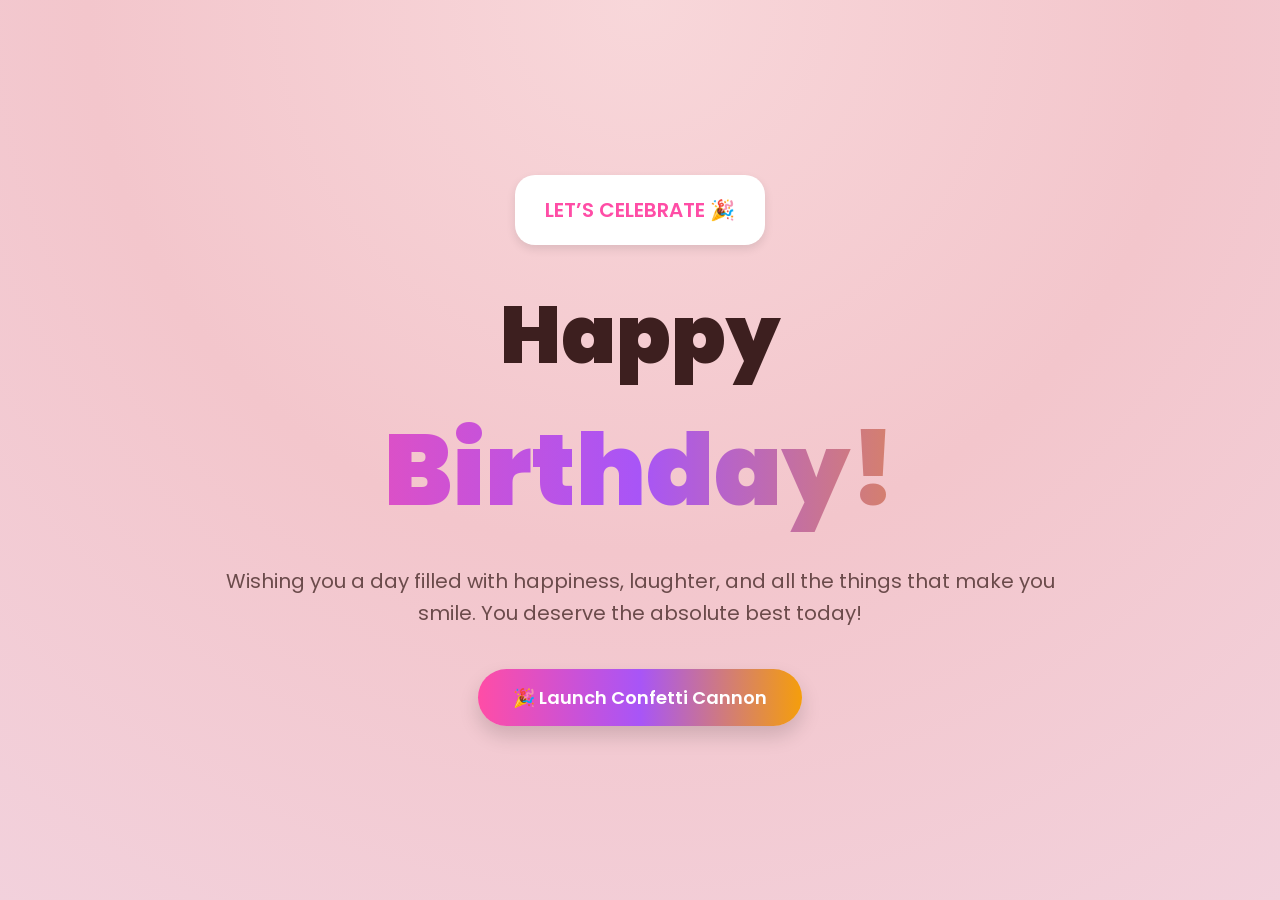
<file: index.html>
<!DOCTYPE html>
<html lang="en">
<head>
  <meta charset="UTF-8">
  <meta name="viewport" content="width=device-width, initial-scale=1.0">
  <title>Happy Birthday</title>

  <!-- Google Font -->
  <link href="https://fonts.googleapis.com/css2?family=Poppins:wght@400;600;900&display=swap" rel="stylesheet">

  <!-- CSS -->
  <link rel="stylesheet" href="style.css">
  
</head>
<body>
    <audio id="cheerAudio" src="audio/cheer.mp3" preload="auto"></audio>
  <div class="container">

  <!-- LANDING PAGE -->
  <div class="landingPage-section" id="landingPage">
    <button class="top-btn">LET’S CELEBRATE 🎉</button>

    <h1>Happy</h1>
    <div class="gradient-text">Birthday!</div>

    <p>
      Wishing you a day filled with happiness, laughter, and all the things
      that make you smile. You deserve the absolute best today!
    </p>

    <button class="cta" id="confettiBtn">
      🎉 Launch Confetti Cannon
    </button>
  </div>

  <!-- MEMORIES PAGE -->
    
    <div class="memories-section hidden" id="memoriesSection">
        <h2>Our Memories 💖</h2>
        <h3>You are the best thing that ever happened to me.</h3>
        <div class="carousel">
            <div class="carousel-track">
                <img src="images/image1.jpg">
                <img src="images/image2.jpg">
                <img src="images/image3.jpg">
                <img src="images/image4.jpg">
                <img src="images/image5.jpg">
                <img src="images/image6.jpg">
                <img src="images/image7.jpg">
                <img src="images/image8.jpg">
                <img src="images/image8.jpg">
                <img src="images/image9.jpg">
                <img src="images/image10.jpg">
                <!-- duplicate for smooth loop -->
                <img src="images/image1.jpg">
                <img src="images/image2.jpg">
                <img src="images/image3.jpg">
                <img src="images/image4.jpg">
                <img src="images/image5.jpg">
                <img src="images/image6.jpg">
                <img src="images/image7.jpg">
                <img src="images/image8.jpg">
                <img src="images/image8.jpg">
                <img src="images/image9.jpg">
                <img src="images/image10.jpg">
            </div>
        </div>
        <div>
            <button>Next</button>
        </div>
    </div>

    <!-- LETTER + BALLOON SECTION -->
    <div class="letter-balloon-section hidden" id="letterBalloonSection">
        <div class="grid-container">
            <div class="letter">
                <h2>My Dearest</h2>
                <p>
                    I just want you to know how much you mean to me. Every day with you is
                    a blessing, and I cherish every memory we’ve created together.
                    I'm sorry if sometimes I hurt your feelings, I never meant to.
                    Thank you for being my companion in life, my smile, and my joy.
                    I will be with you till my last breath. I will never leave your side.
                    Through ups and downs, partner. As long as I am alive, you will never be alone.
                    I love you so much, my donut.💖
                </p>
            </div>
            <div class="balloon-game">
                <h2>Pop the Balloons 🎈</h2>
                <div class="balloon-area" id="balloonArea">
                    <!-- Balloons will be generated here via JS -->
                </div>
            </div>
        </div>
       
        <div>
            <button>Next</button>
        </div>
    </div>

    <!-- FINAL CAKE SECTION -->
    <div class="cake-section hidden" id="cakeSection">
        <div class="cake-container">
            <h2>Make a Wish!</h2>
            <div class="cake" id="cake">
                <div class="candles">
                    <div class="candle"></div>
                    <div class="candle"></div>
                    <div class="candle"></div>
                </div>
                <div class="cake-image"><img src="images/cake.jpg" alt=""></div>
                <!--<div class="cake-base"></div>-->
            </div>
        </div>
        <div class="cards-area" id="cardsArea">
            <!-- 5 cards will appear here after cake click -->
        </div>
    </div>

</div>
  </div>

  <!-- JS -->
  <script src="index.js"></script>
</body>
</html>
</file>
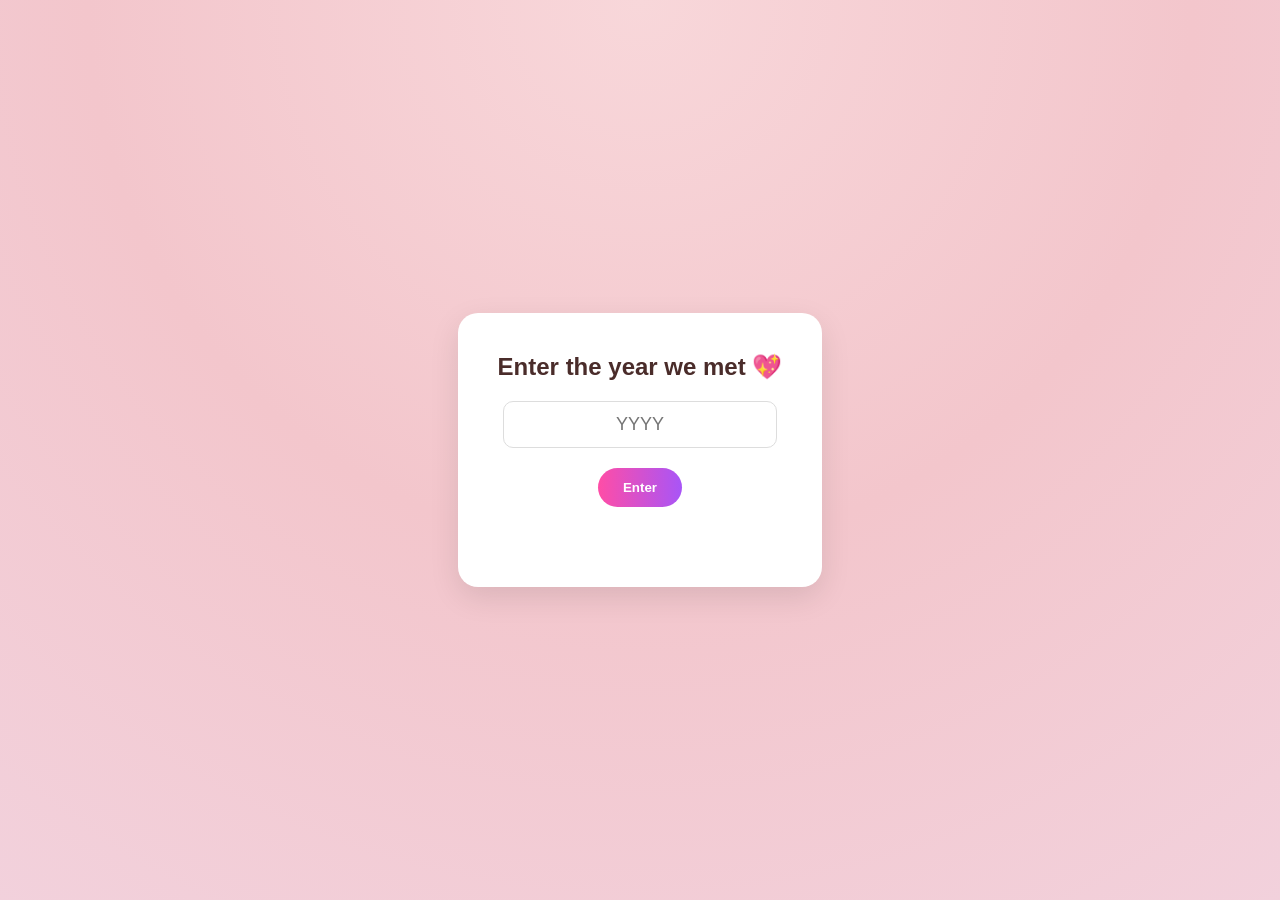
<file: auth.html>
<!DOCTYPE html>
<html lang="en">
<head>
  <meta charset="UTF-8">
  <title>Enter</title>
  <link rel="stylesheet" href="style.css">
</head>
<body>

<div class="auth-container">
  <h2>Enter the year we met 💖</h2>

  <input type="password" id="yearInput" placeholder="YYYY">

  <button onclick="checkYear()">Enter</button>

  <p id="errorMsg"></p>
</div>

<script src="index.js"></script>
</body>
</html>
</file>
<file: style.css>
* {
  margin: 0;
  padding: 0;
  box-sizing: border-box;
  font-family: 'Poppins', sans-serif;
}
.memories-section button, .letter-balloon-section button{
    cursor: pointer;
    border: none;
    background: #d862bf;
    padding: 10px 40px;
    color: white;
    border-radius: 10px;
    margin-top: 20px;
}
body {
  height: 100vh;
  display: flex;
  justify-content: center;
  align-items: center;
  background: radial-gradient(circle at top, #f8d7da, #f3c6cc, #f2d1dc);
  overflow: hidden;
  text-align: center;
  color: #4a2c2a;
}

/* Container */
.container {
  max-width: 900px;
  padding: 20px;
}

/* Top Button */
.top-btn {
  display: inline-block;
  padding: 20px 30px;
  font-size: 20px;
  border-radius: 20px;
  background: white;
  color: #ff4da6;
  font-weight: 600;
  margin-bottom: 30px;
  box-shadow: 0 4px 10px rgba(0,0,0,0.1);
  border: none;
  cursor: pointer;
}

/* Main Heading */
h1 {
  font-size: 80px;
  font-weight: 900;
  color: #3d1f1f;
}

/* Gradient Birthday */
.gradient-text {
  font-size: 100px;
  font-weight: 900;
  background: linear-gradient(90deg, #ff4da6, #a855f7, #f59e0b);
  -webkit-background-clip: text;
  -webkit-text-fill-color: transparent;
}

/* Description */
p {
  margin-top: 20px;
  font-size: 20px;
  color: #6b4b4b;
  line-height: 1.6;
}

/* CTA Button */
.cta {
  margin-top: 40px;
  padding: 15px 35px;
  border: none;
  border-radius: 40px;
  font-size: 18px;
  font-weight: 600;
  color: white;
  cursor: pointer;
  background: linear-gradient(90deg, #ff4da6, #a855f7, #f59e0b);
  box-shadow: 0 10px 20px rgba(0,0,0,0.15);
  transition: transform 0.2s ease;
}

.cta:hover {
  transform: scale(1.05);
}

/* Confetti */
.confetti {
  position: absolute;
  width: 10px;
  height: 10px;
  opacity: 0.7;
  animation: fall linear forwards;
}

@keyframes fall {
  to {
    transform: translateY(100vh) rotate(360deg);
  }
}

/* AUTH PAGE */
.auth-container {
  display: flex;
  flex-direction: column;
  align-items: center;
  gap: 20px;

  background: white;
  padding: 40px;
  border-radius: 20px;

  box-shadow: 0 10px 30px rgba(0,0,0,0.1);
}

.auth-container h2 {
  font-size: 24px;
}

.auth-container input {
  padding: 12px 20px;
  border-radius: 10px;
  border: 1px solid #ddd;
  font-size: 18px;
  text-align: center;
}

.auth-container button {
  padding: 12px 25px;
  border: none;
  border-radius: 30px;
  background: linear-gradient(90deg, #ff4da6, #a855f7);
  color: white;
  font-weight: 600;
  cursor: pointer;
}

#errorMsg {
  color: red;
  font-size: 14px;
}

/* HIDE CLASS */
.hidden {
  display: none;
}
button:focus {
  outline: none;
}
.memories-section {
  position: absolute; /* center in viewport */
  top: 50%;
  left: 50%;
  transform: translate(-50%, -50%);
  width: 100vw;
  text-align: center;
  padding: 40px 0;
  overflow: hidden;
  display: flex;
  flex-direction: column;
  align-items: center;
  justify-content: center;

  /* start hidden */
  opacity: 0;
  pointer-events: none; /* prevent interaction when hidden */
  transition: opacity 0.6s ease; /* smooth fade-in */
}

.memories-section:not(.hidden) {
  opacity: 1;
  pointer-events: auto;
}

/* H2 */
.memories-section h2 {
  font-size: 50px;
}
.memories-section h3{
    margin-bottom: 30px;
}

/* CAROUSEL */
.carousel {
  position: relative;
  width: 100vw; /* full screen */
  overflow: hidden;
  display: flex;
  justify-content: center; /* center the track */
}

.carousel-track {
  display: flex;
  gap: 20px;
  width: max-content;
  margin: 0 auto; /* true center */
  animation: scrollLeft 25s linear infinite;
}

.carousel img {
  
  height: 400px;
  object-fit: cover;
  border-radius: 20px;
  box-shadow: 0 10px 20px rgba(0,0,0,0.2);
}

/* SCROLL ANIMATION */
@keyframes scrollLeft {
  0% {
    transform: translateX(0);
  }
  100% {
    transform: translateX(-50%);
  }
}

/* LETTER + BALLOON SECTION */
.letter-balloon-section {
  position: absolute;
  top: 50%;
  left: 50%;
  transform: translate(-50%, -50%);
  width: 100vw;
  height: 100vh;
  padding: 40px;
  display: flex;
  flex-direction: column;
  align-items: center;
  justify-content: center;
  opacity: 0;
  pointer-events: none;
  transition: opacity 0.6s ease;
  background: radial-gradient(circle at top, #f8d7da, #f3c6cc, #f2d1dc);
}

.letter-balloon-section:not(.hidden) {
  opacity: 1;
  pointer-events: auto;
}

/* Grid container */
.grid-container {
  display: grid;
  grid-template-columns: 1fr 1fr;
  gap: 40px;
  width: 90%;
  max-width: 1200px;
}

/* Letter side */
.letter {
  background: rgba(255, 255, 255, 0.9);
  padding: 30px;
  border-radius: 20px;
  box-shadow: 0 10px 25px rgba(0,0,0,0.1);
  text-align: left;
}

.letter h2 {
  font-size: 40px;
  margin-bottom: 20px;
}

.letter p {
  font-size: 20px;
  line-height: 1.6;
}

/* Balloon game side */
.balloon-game {
  position: relative;
  background: rgba(255, 255, 255, 0.9);
  border-radius: 20px;
  padding: 30px;
  box-shadow: 0 10px 25px rgba(0,0,0,0.1);
}

.balloon-game h2 {
  font-size: 36px;
  margin-bottom: 20px;
}

.balloon-area {
  position: relative;
  width: 100%;
  height: 400px;
  overflow: hidden;
  background: linear-gradient(to top, #a0f0ff, #ffffff);
  border-radius: 15px;
}
.balloon {
  width: 50px;
  height: 70px;
  border-radius: 50% 50% 50% 50% / 60% 60% 40% 40%;
  position: absolute;
  bottom: 0;
  cursor: pointer;
  transition: transform 6s linear, opacity 0.3s ease;
}

/* FINAL CAKE SECTION */
.cake-section h2{
    font-size: 40px;
}
.cake-section {
  position: absolute;
  top: 50%;
  left: 50%;
  transform: translate(-50%, -50%);
  width: 100vw;
  height: 100vh;
  text-align: center;
  padding: 40px;
  opacity: 0;
  pointer-events: none;
  transition: opacity 0.6s ease;
  display: flex;
  flex-direction: column;
  align-items: center;
  justify-content: center;
}

.cake-section:not(.hidden) {
  opacity: 1;
  pointer-events: auto;
}

/* Cake styling */
.cake-container {
  position: relative;
  display: flex;
  flex-direction: column;
  align-items: center;
}

.cake {
  
}
.cake-section img{
    width: 200px;
    text-align: center;
    margin-top: 20px;
    border-radius: 40px;
}
.cake-image{
    text-align: center;
}
.cake-base {
  width: 100%;
  height: 80px;
  background: linear-gradient(#ffffff, #f9052a);
  border-radius: 0 0 20px 20px;
  position: absolute;
  bottom: 0;
}

.candles {
  display: flex;
  justify-content: space-between;
  position: absolute;
  top: 70px;
  width: 40%;
  left: 30%;
  
}

.candle {
  width: 15px;
  height: 40px;
  background: #d862bf;
  border-radius: 3px;
  position: relative;
}

.candle::after {
  content: '';
  width: 6px;
  height: 10px;
  background: yellow;
  border-radius: 50%;
  position: absolute;
  top: -10px;
  left: 2px;
  box-shadow: 0 0 10px 2px yellow;
  transition: opacity 0.3s ease;
}

/* Cards */
.cards-area {
  position: relative;
  width: 100%;
  height: 200px;
  margin-top: 40px;
}

.card {
  position: absolute;
  width: 120px;
  height: 160px;
  background: #fff;
  border-radius: 15px;
  box-shadow: 0 5px 15px rgba(0,0,0,0.2);
  display: flex;
  align-items: center;
  justify-content: center;
  cursor: pointer;
  font-weight: bold;
  color: #4a2c2a;
  text-align: center;
  padding: 10px;
  transition: transform 0.3s;
}

.card.revealed {
  background: #ff4da6;
  color: white;
  transform: scale(1.1);
}
</file>
